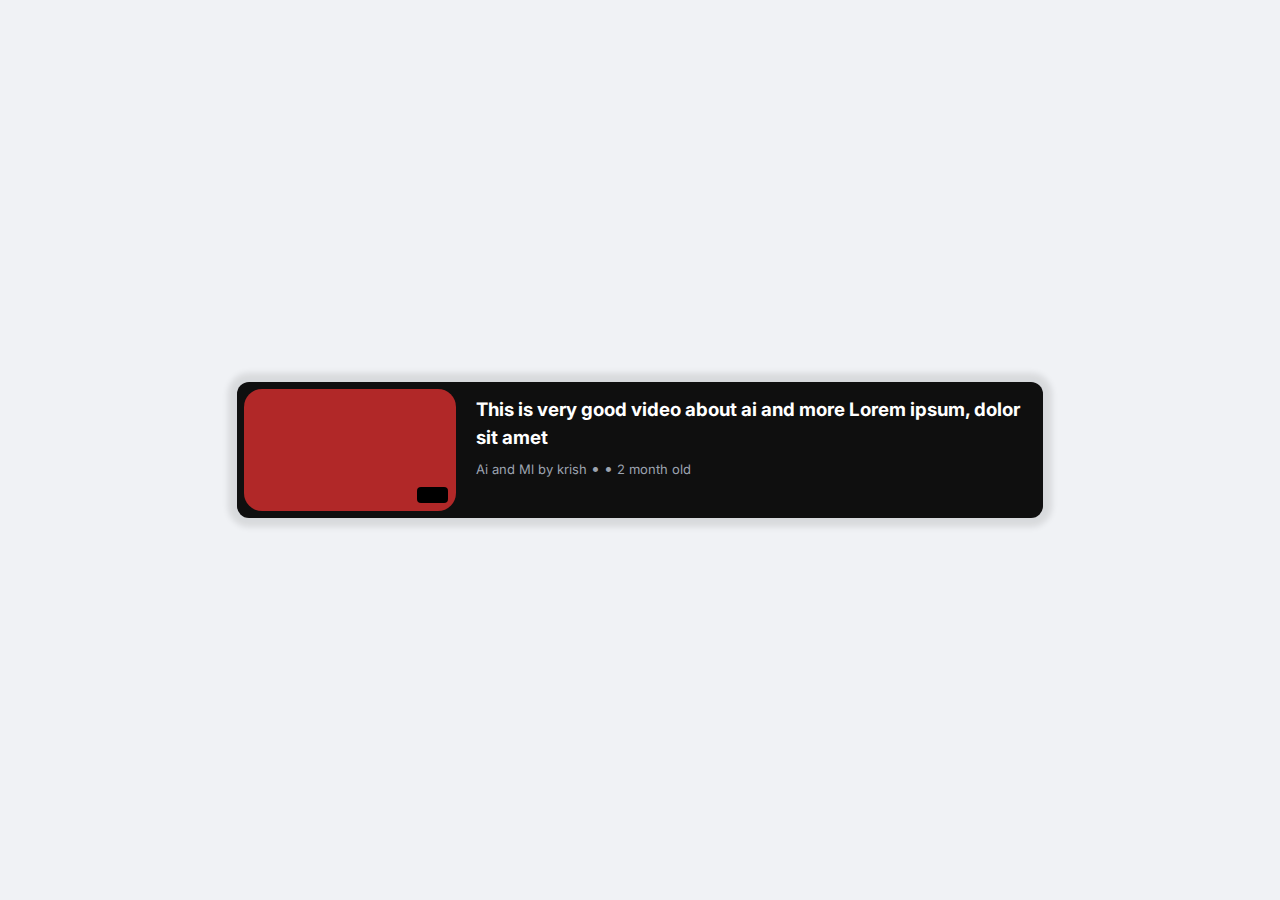
<file: index.html>
<!DOCTYPE html>
<html lang="en">

<head>
  <meta charset="UTF-8">
  <meta name="viewport" content="width=device-width, initial-scale=1.0">
  <title>JavaScript Exercise 13 - Dynamic Website Builder | Sigma Web Development Course - Tutorial #73</title>
  <link rel="stylesheet" href="style.css">
  <link rel="preconnect" href="https://fonts.googleapis.com">
  <link rel="preconnect" href="https://fonts.gstatic.com" crossorigin>
  <link
    href="https://fonts.googleapis.com/css2?family=Inter:ital,opsz,wght@0,14..32,100..900;1,14..32,100..900&display=swap"
    rel="stylesheet">
</head>

<body>
  <div class="maincontainer">
    <div class="maincontainer1">
      <div class="thumbnail_url">
        <div class="video_duration"></div>
      </div>
    </div>
    <div class="maincontainer2">
      <div class="video_title">
        <h3>This is very good video about ai and more Lorem ipsum, dolor sit amet</h3>
      </div>
      <span class="channel_Name line-2">Ai and Ml by krish</span>
      <span>•</span>
      <span class="video_views line-2"></span>
      <span>•</span>
      <span class="video_howold line-2">2 month old</span>
    </div>
  </div>
  <script src="index.js"></script>
</body>
</html>
</file>
<file: style.css>
* {
    margin: 0;
    padding: 0;
}

body {
    display: flex;
    justify-content: center;
    align-items: center;
    min-height: 100vh;
    background-color: #f0f2f5;
}

.maincontainer {
    width: 100%;
    max-width: 800px;
    background: #0F0F0F;
    font-family: "Inter", sans-serif;
    font-optical-sizing: auto;
    display: flex;
    gap: 16px;
    color: #9CA3AF;
    border-radius: 12px;
    padding: 3px;
    box-shadow: 0px 0px 6px 9px rgba(0, 0, 0, 0.1)
}

.thumbnail_url {
    height: 122px;
    width: 212px;
    margin: 4px;
    background: #b12828;
    border-radius: 18px;
}

.video_duration {
    height: 16px;
    width: 31px;
    background-color: black;
    margin: 98px 8px 8px 173px;
    border-radius: 4px;
    position: fixed;
}

.video_title {
    font-size: 16px;
    line-height: 28px;
    word-break: break-word;
    margin: 11px 0px 6px 0px;
    color: #ffffff;
}

.line-2 {
    font-size: small;
    color: #9CA3AF;
}
</file>
